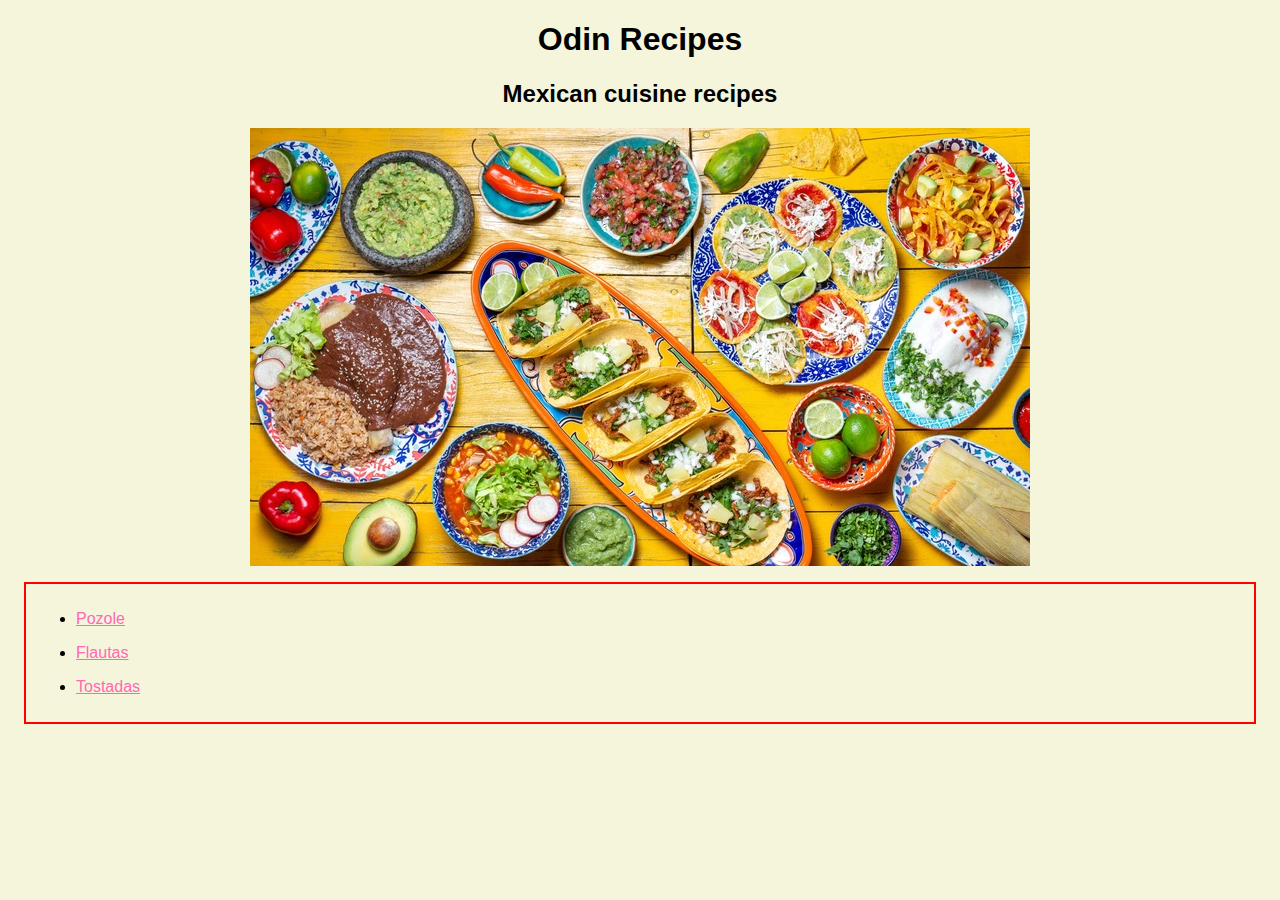
<file: index.html>
<!DOCTYPE html>
<html lang="en">
    <head>
        <meta charset="UTF-8">
        <title>Odin Recipes</title>
        <link rel="stylesheet" href="stylesheet/recipes.css" />
    </head>

    <body>
        <h1>Odin Recipes</h1>
        <h2>Mexican cuisine recipes</h2>
        <img src="images/intro.jpg">

        <div class="instructions">
            <ul>
                <li><p><a href="recipes/pozole.html">Pozole</a></p></li>
                <li><p><a href="recipes/flautas.html">Flautas</a></p></li>
                <li><p><a href="recipes/tostadas.html">Tostadas</a></p></li>
            </ul>
        </div>

    </body>
</html>
</file>
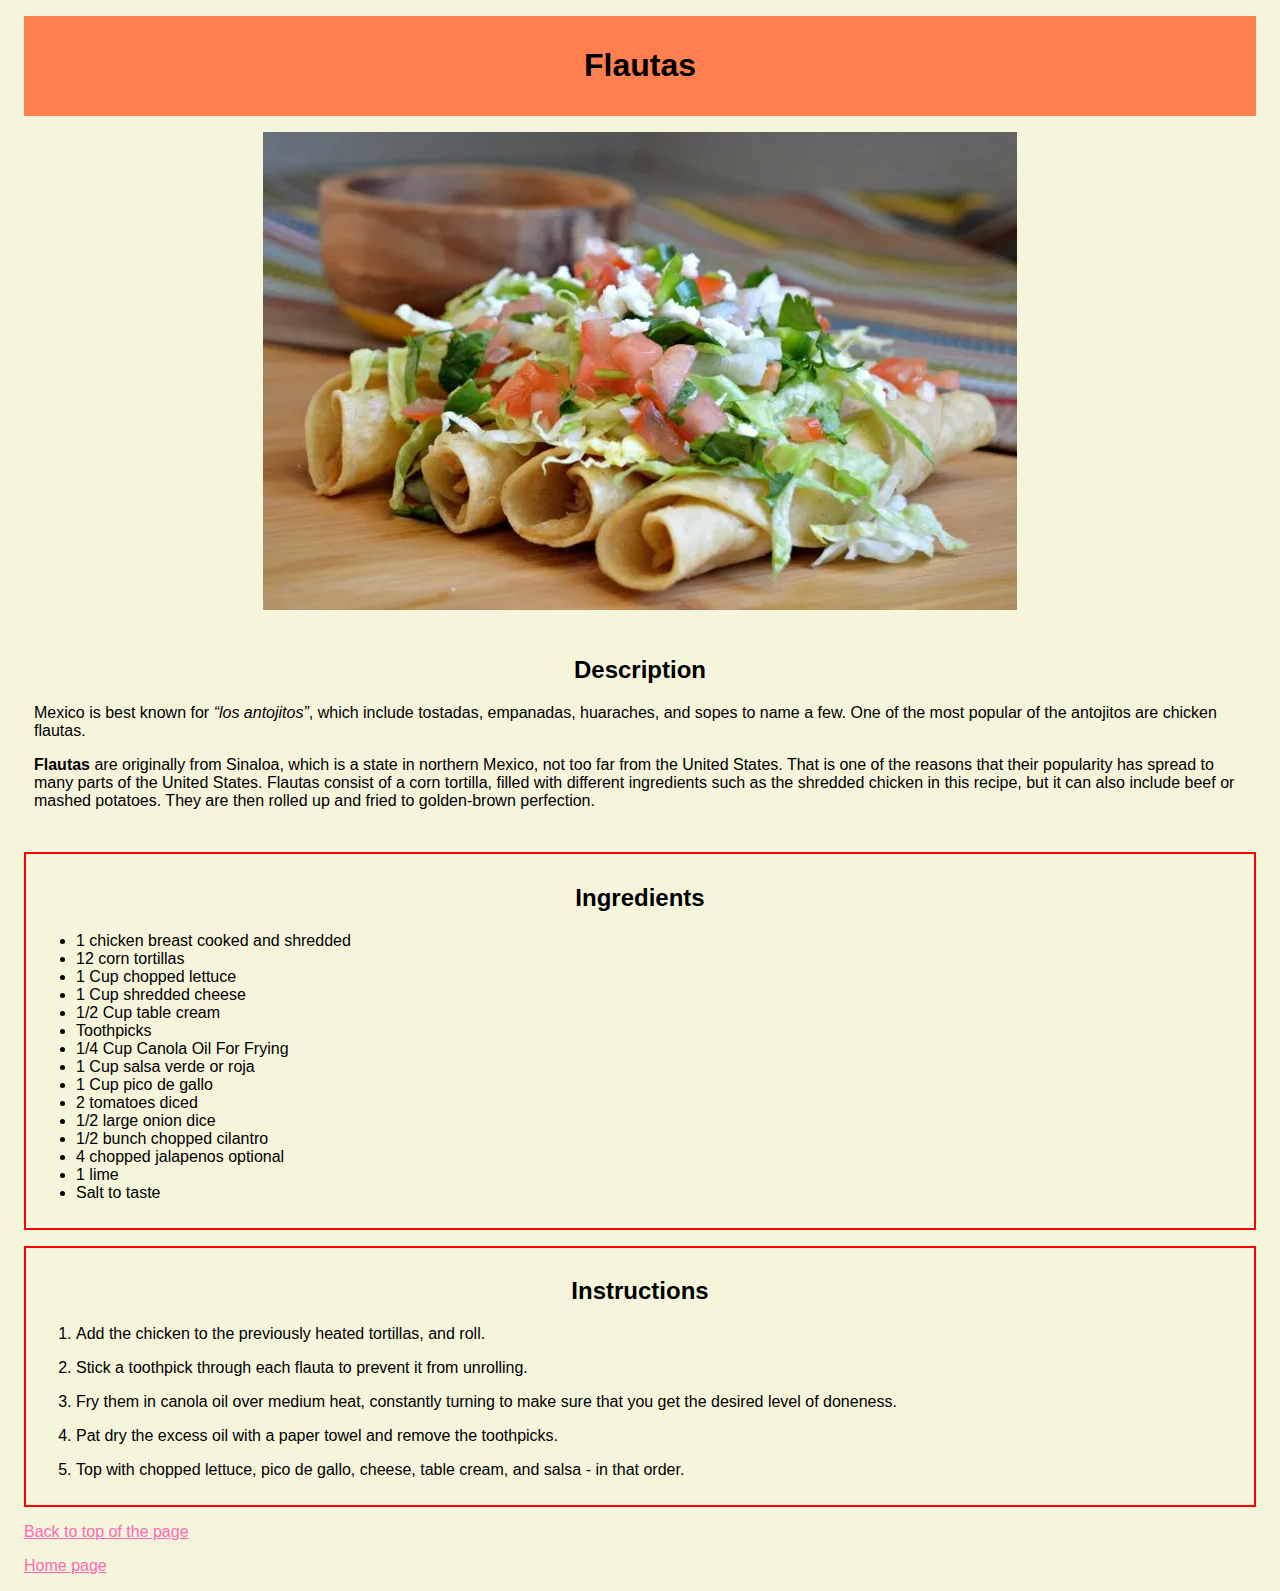
<file: recipes/flautas.html>
<!DOCTYPE html>
<html lang="en">
    <head>
        <meta charset="UTF-8">
        <title>Flautas</title>
        <link rel="stylesheet" href="../stylesheet/recipes.css" />
    </head>
    <body>
        <div class="title">
            <h1>Flautas</h1>
        </div>

        <img src="../images/chicken-flautas.jpg">

        <!-- Description -->

        <div class="description">
            <h2>Description</h2>
            <p>Mexico is best known for <em>“los antojitos”</em>, which include tostadas, empanadas, huaraches, and sopes to name a few. One of the most popular of the antojitos are chicken flautas.</p>
            <p><strong>Flautas</strong> are originally from Sinaloa, which is a state in northern Mexico, not too far from the United States. That is one of the reasons that their popularity has spread to many parts of the United States. Flautas consist of a corn tortilla, filled with different ingredients such as the shredded chicken in this recipe, but it can also include beef or mashed potatoes. They are then rolled up and fried to golden-brown perfection.</p>
        </div>

        <!-- Ingredients list -->
    
        <div class="ingredients">
            <h2>Ingredients</h2>
            <ul>
                <li>1 chicken breast cooked and shredded</li>
                <li>12 corn tortillas</li>
                <li>1 Cup chopped lettuce</li>
                <li>1 Cup shredded cheese</li>
                <li>1/2 Cup table cream</li>
                <li>Toothpicks</li>
                <li>1/4 Cup Canola Oil For Frying</li>
                <li>1 Cup salsa verde or roja</li>
                <li>1 Cup pico de gallo</li>
                <li>2 tomatoes diced</li>
                <li>1/2 large onion dice</li>
                <li>1/2 bunch chopped cilantro</li>
                <li>4 chopped jalapenos optional</li>
                <li>1 lime</li>
                <li>Salt to taste</li>
            </ul>
        </div>

        <!-- Cooking Instructions -->

        <div class="instructions">
            <h2>Instructions</h2>
            <ol>
                <li><p>Add the chicken to the previously heated tortillas, and roll.</p></li>
                <li><p>Stick a toothpick through each flauta to prevent it from unrolling.</p></li>
                <li><p>Fry them in canola oil over medium heat, constantly turning to make sure that you get the desired level of doneness.</p></li>
                <li><p>Pat dry the excess oil with a paper towel and remove the toothpicks.</p></li>
                <li><p>Top with chopped lettuce, pico de gallo, cheese, table cream, and salsa - in that order.</p></li>
            </ol>
        </div>

        <!-- End of page -->

        <div class="pie">
            <a href="#top">Back to top of the page</a>
            <p><a href="../index.html">Home page</a></p>
        </div>
        
    </body>
</html>
</file>
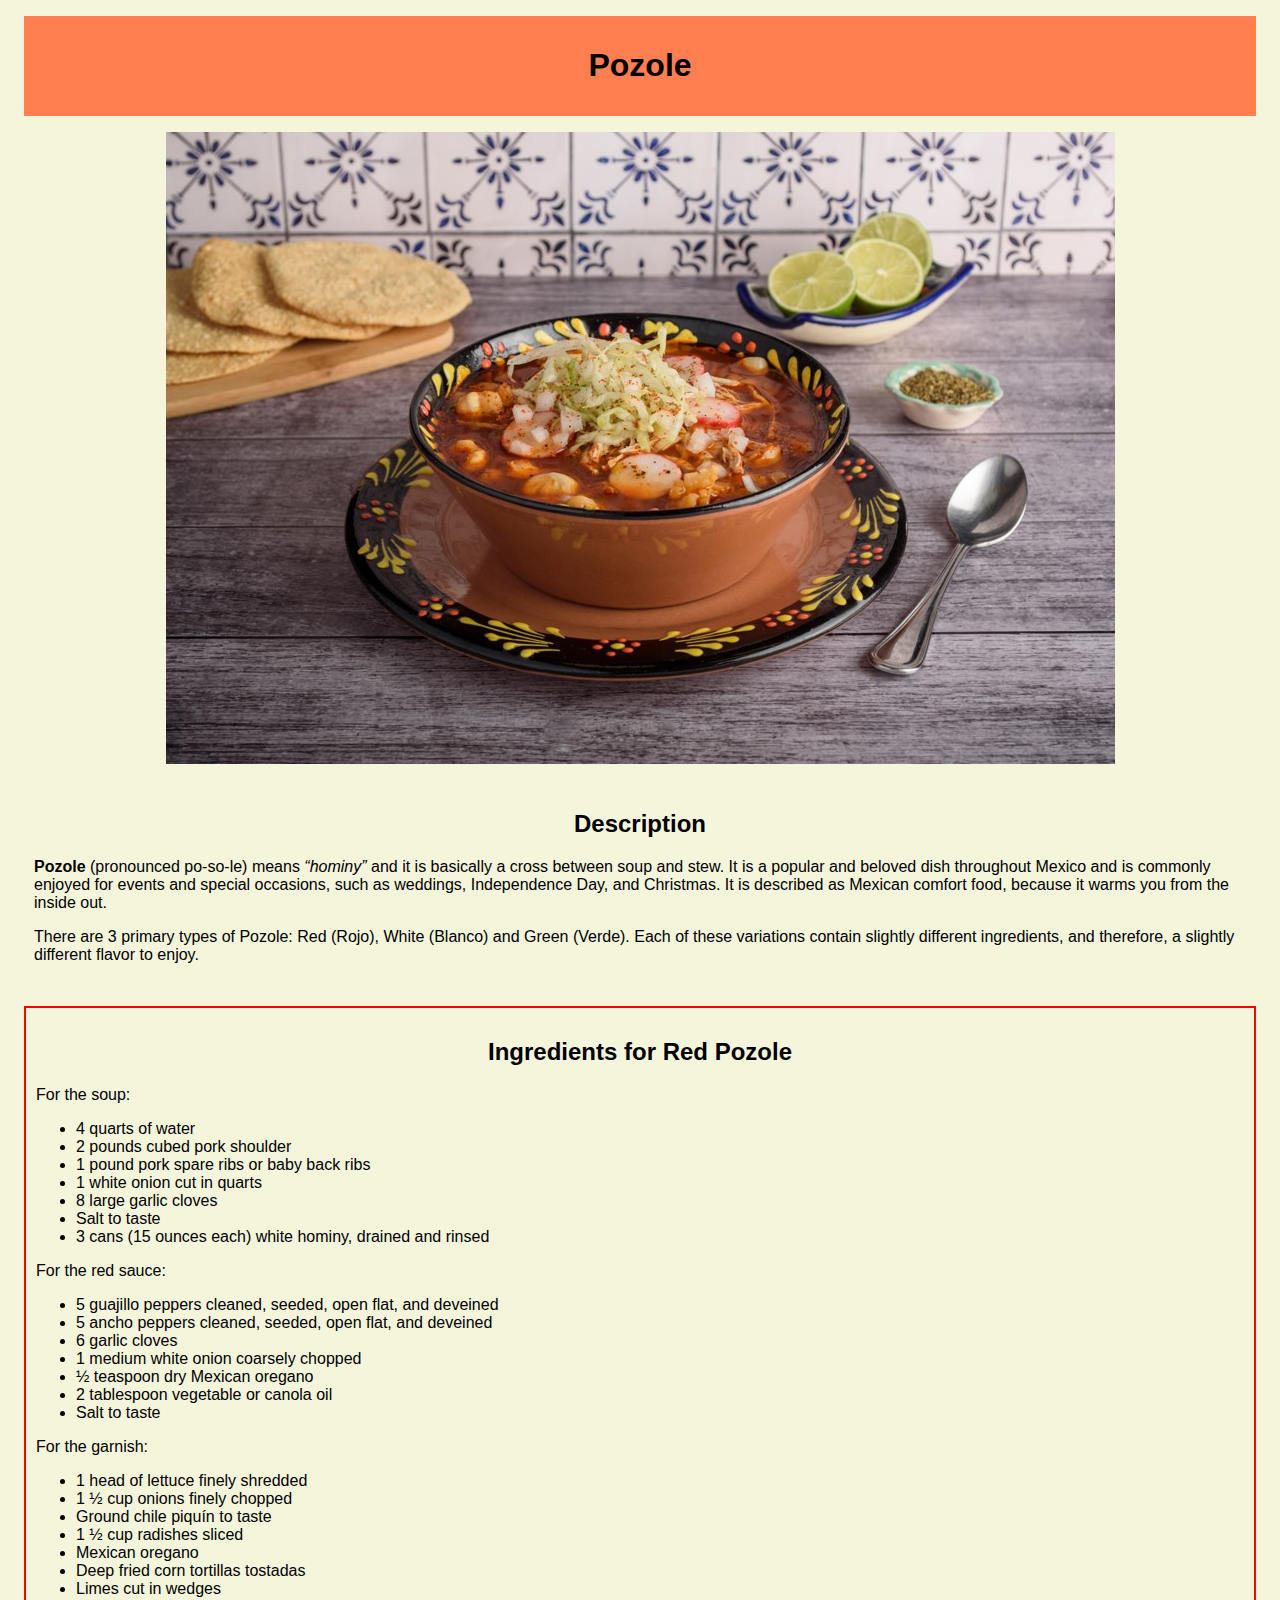
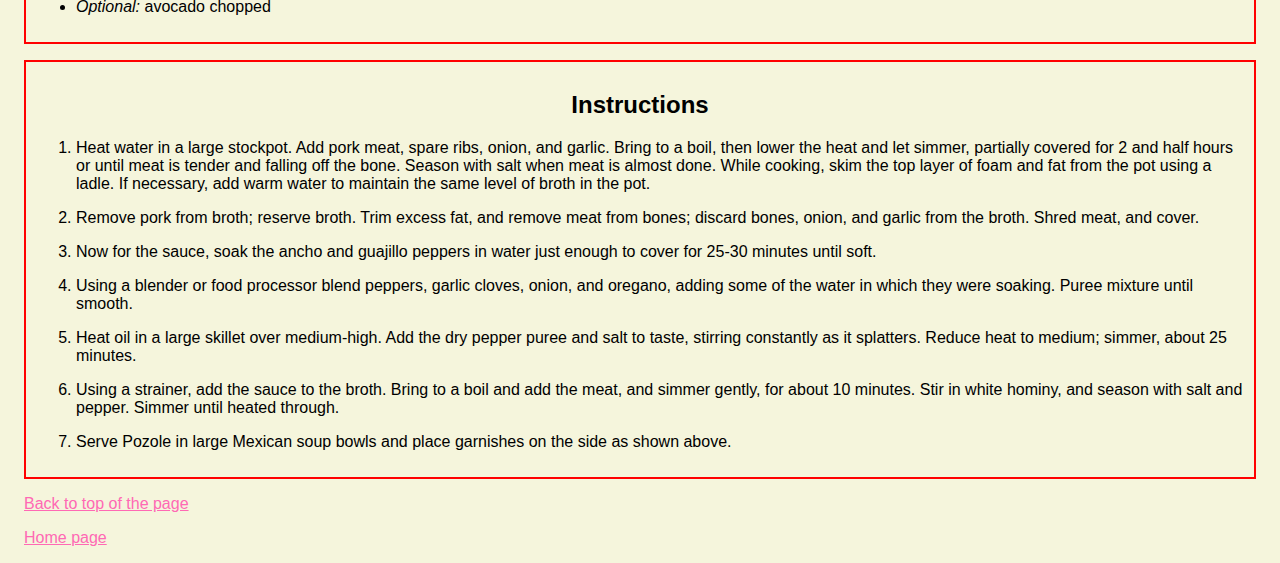
<file: recipes/pozole.html>
<!DOCTYPE html>
<html lang="en">
    <head>
        <meta charset="UTF-8">
        <title>Pozole</title>
        <link rel="stylesheet" href="../stylesheet/recipes.css" />
    </head>
    <body>
        <div class="title">
            <h1>Pozole</h1>
        </div>

        <img src="../images/pozole.jpg">
        
        <div class="description">
            <h2>Description</h2>
            <p><strong>Pozole</strong> (pronounced po-so-le) means <em>“hominy”</em> and it is basically a cross between soup and stew. It is a popular and beloved dish throughout Mexico and is commonly enjoyed for events and special occasions, such as weddings, Independence Day, and Christmas. It is described as Mexican comfort food, because it warms you from the inside out.</p>
            <p>There are 3 primary types of Pozole: Red (Rojo), White (Blanco) and Green (Verde). Each of these variations contain slightly different ingredients, and therefore, a slightly different flavor to enjoy.</p>
        </div>

        <!--Ingredients list-->
        
        <div class="ingredients">
            <h2>Ingredients for Red Pozole</h2>
            <p>For the soup: </p>
            <ul>
                <li>4 quarts of water</li>
                <li>2 pounds cubed pork shoulder</li>
                <li>1 pound pork spare ribs or baby back ribs</li>
                <li>1 white onion cut in quarts</li>
                <li>8 large garlic cloves</li>
                <li>Salt to taste</li>
                <li>3 cans (15 ounces each) white hominy, drained and rinsed</li>
            </ul>
            <p>For the red sauce: </p>
            <ul>
                <li>5 guajillo peppers cleaned, seeded, open flat, and deveined</li>
                <li>5 ancho peppers cleaned, seeded, open flat, and deveined</li>
                <li>6 garlic cloves</li>
                <li>1 medium white onion coarsely chopped</li>
                <li>½ teaspoon dry Mexican oregano</li>
                <li>2 tablespoon vegetable or canola oil</li>
                <li>Salt to taste</li>
            </ul>
            <p>For the garnish: </p>
            <ul>
                <li>1 head of lettuce finely shredded</li>
                <li>1 ½ cup onions finely chopped</li>
                <li>Ground chile piquín to taste</li>
                <li>1 ½ cup radishes sliced</li>
                <li>Mexican oregano</li>
                <li>Deep fried corn tortillas tostadas</li>
                <li>Limes cut in wedges</li>
                <li><em>Optional:</em> avocado chopped</li>
            </ul>
        </div>
        
        <!--Cooking Instructions-->
        
        <div class="instructions">
            <h2>Instructions</h2>
            <ol>
                <li><p>Heat water in a large stockpot. Add pork meat, spare ribs, onion, and garlic. Bring to a boil, then lower the heat and let simmer, partially covered for 2 and half hours or until meat is tender and falling off the bone. Season with salt when meat is almost done. While cooking, skim the top layer of foam and fat from the pot using a ladle. If necessary, add warm water to maintain the same level of broth in the pot.</p></li>
                <li><p>Remove pork from broth; reserve broth. Trim excess fat, and remove meat from bones; discard bones, onion, and garlic from the broth. Shred meat, and cover.</p></li>
                <li><p>Now for the sauce, soak the ancho and guajillo peppers in water just enough to cover for 25-30 minutes until soft.</p></li>
                <li><p>Using a blender or food processor blend peppers, garlic cloves, onion, and oregano, adding some of the water in which they were soaking. Puree mixture until smooth.</p></li>
                <li><p>Heat oil in a large skillet over medium-high. Add the dry pepper puree and salt to taste, stirring constantly as it splatters. Reduce heat to medium; simmer, about 25 minutes.</p></li>
                <li><p>Using a strainer, add the sauce to the broth. Bring to a boil and add the meat, and simmer gently, for about 10 minutes. Stir in white hominy, and season with salt and pepper. Simmer until heated through.</p></li>
                <li><p>Serve Pozole in large Mexican soup bowls and place garnishes on the side as shown above.</p></li>
            </ol>
        </div>
        
        <!--End of page-->
        
        <div class="pie">
            <a href="#top">Back to top of the page</a>
            <p><a href="../index.html">Home page</a></p>
        </div>
    </body>
</html>
</file>
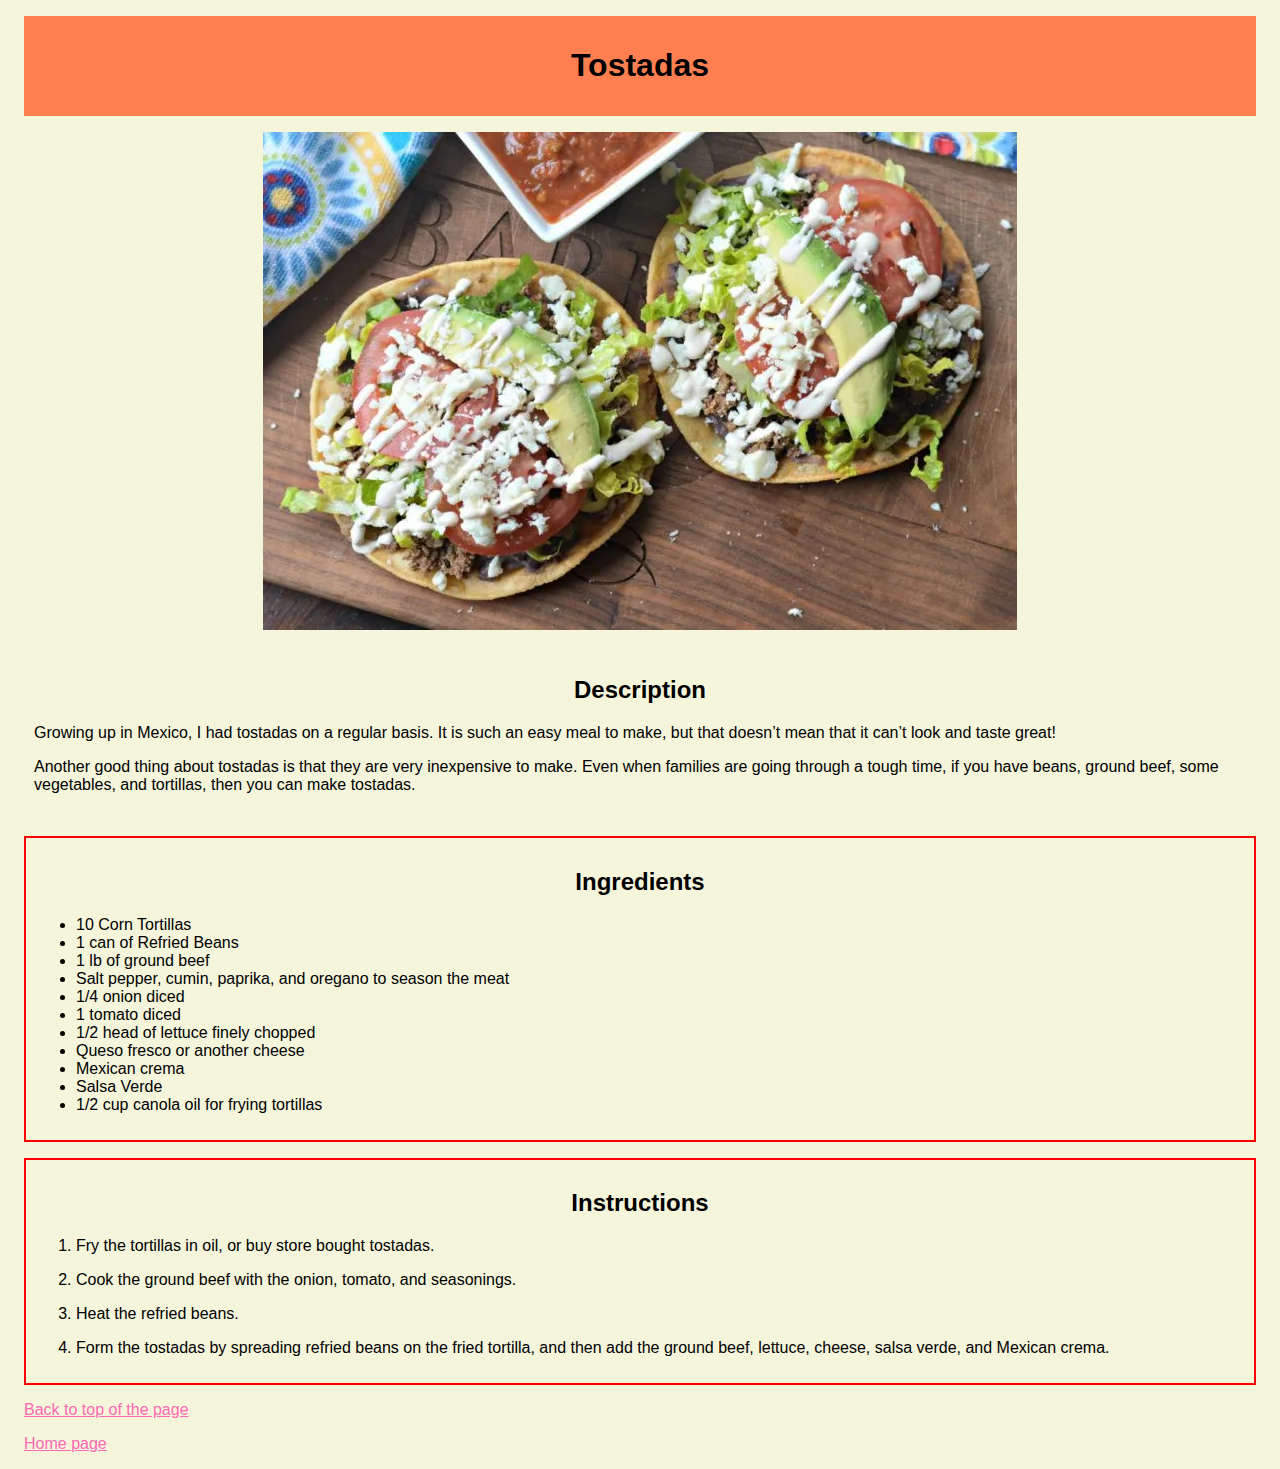
<file: recipes/tostadas.html>
<!DOCTYPE html>
<html lang="en">
    <head>
        <meta charset="UTF-8">
        <title>Tostadas</title>
        <link rel="stylesheet" href="../stylesheet/recipes.css" />
    </head>
    <body>
        <div class="title">
            <h1>Tostadas</h1>
        </div>
            
        <img src="../images/Tostadas-1.jpg">

        <!-- Description -->

        <div class="description">
            <h2>Description</h2>
            <p>Growing up in Mexico, I had tostadas on a regular basis. It is such an easy meal to make, but that doesn’t mean that it can’t look and taste great!</p>
            <p>Another good thing about tostadas is that they are very inexpensive to make. Even when families are going through a tough time, if you have beans, ground beef, some vegetables, and tortillas, then you can make tostadas.</p>
        </div>

        <!-- Ingredients list -->

        <div class="ingredients">
            <h2>Ingredients</h2>
            <ul>
                <li>10 Corn Tortillas</li>
                <li>1 can of Refried Beans</li>
                <li>1 lb of ground beef</li>
                <li>Salt pepper, cumin, paprika, and oregano to season the meat</li>
                <li>1/4 onion diced</li>
                <li>1 tomato diced</li>
                <li>1/2 head of lettuce finely chopped</li>
                <li>Queso fresco or another cheese</li>
                <li>Mexican crema</li>
                <li>Salsa Verde</li>
                <li>1/2 cup canola oil for frying tortillas</li>
            </ul>
        </div>

        <!-- Cooking Instructions -->
        
        <div class="instructions">
            <h2>Instructions</h2>
            <ol>
                <li><p>Fry the tortillas in oil, or buy store bought tostadas.</p></li>
                <li><p>Cook the ground beef with the onion, tomato, and seasonings.</p></li>
                <li><p>Heat the refried beans.</p></li>
                <li><p>Form the tostadas by spreading refried beans on the fried tortilla, and then add the ground beef, lettuce, cheese, salsa verde, and Mexican crema.</p></li>
            </ol>
        </div>
        
        <!-- End of page -->

        <div class="pie">
            <a href="#top">Back to top of the page</a>
            <p><a href="../index.html">Home page</a></p>
        </div>

    </body>
</html>
</file>
<file: stylesheet/recipes.css>
* {
    font-family: Verdana, "Geneva", Tahoma, sans-serif;
}

body {
    background-color: beige;
}

h1, h2 {
    text-align: center;
}

img {
    display: block;
    margin-left: auto;
    margin-right: auto;
}

.title {
    background-color: coral;
    margin: 16px;
    padding: 10px;
}

.description {
    margin:16px;
    padding: 10px;
}

.ingredients {
    border: 2px solid red;
    margin:16px;
    padding: 10px;
}

.instructions {
    border: 2px solid red;
    margin:16px;
    padding: 10px;
}

.pie {
    margin:16px;
}

a:link {
    color: hotpink;
}

a:visited {
    color: hotpink;
}

a:hover {
    color: gray;
}
</file>
